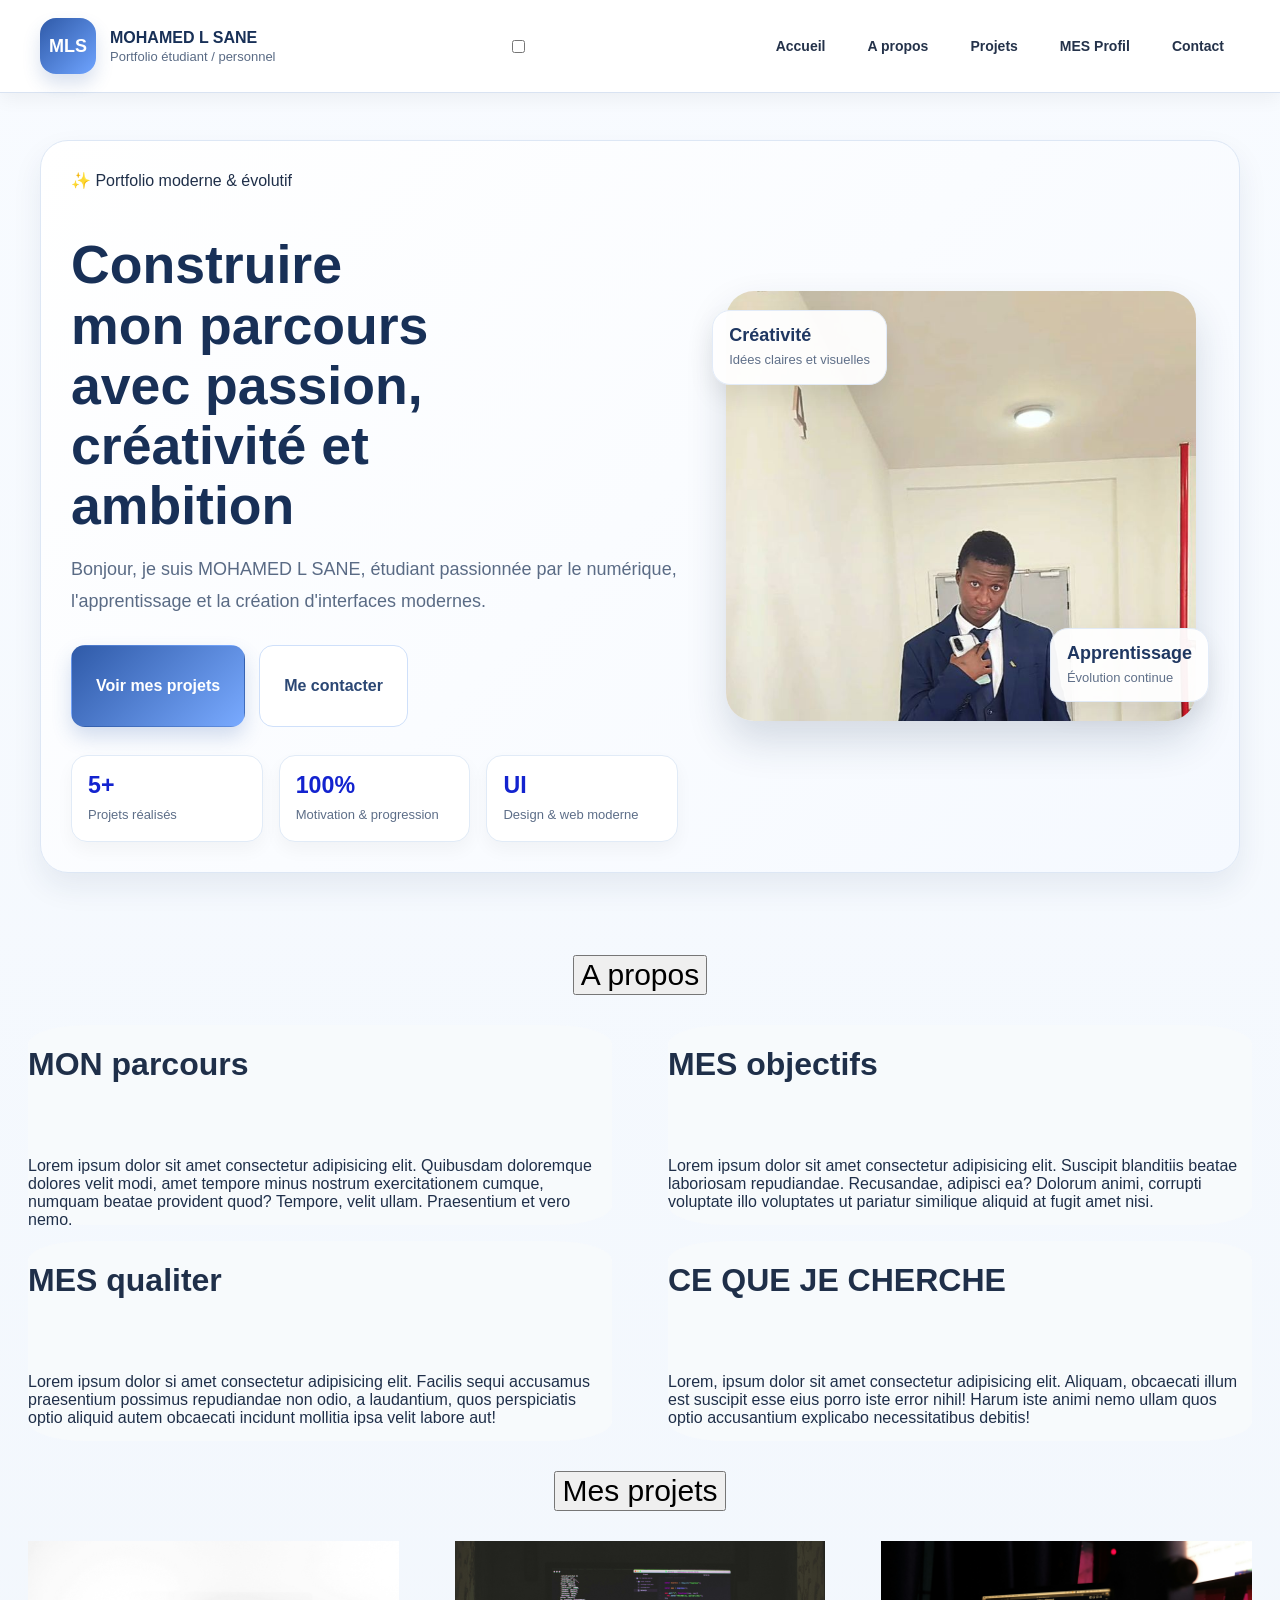
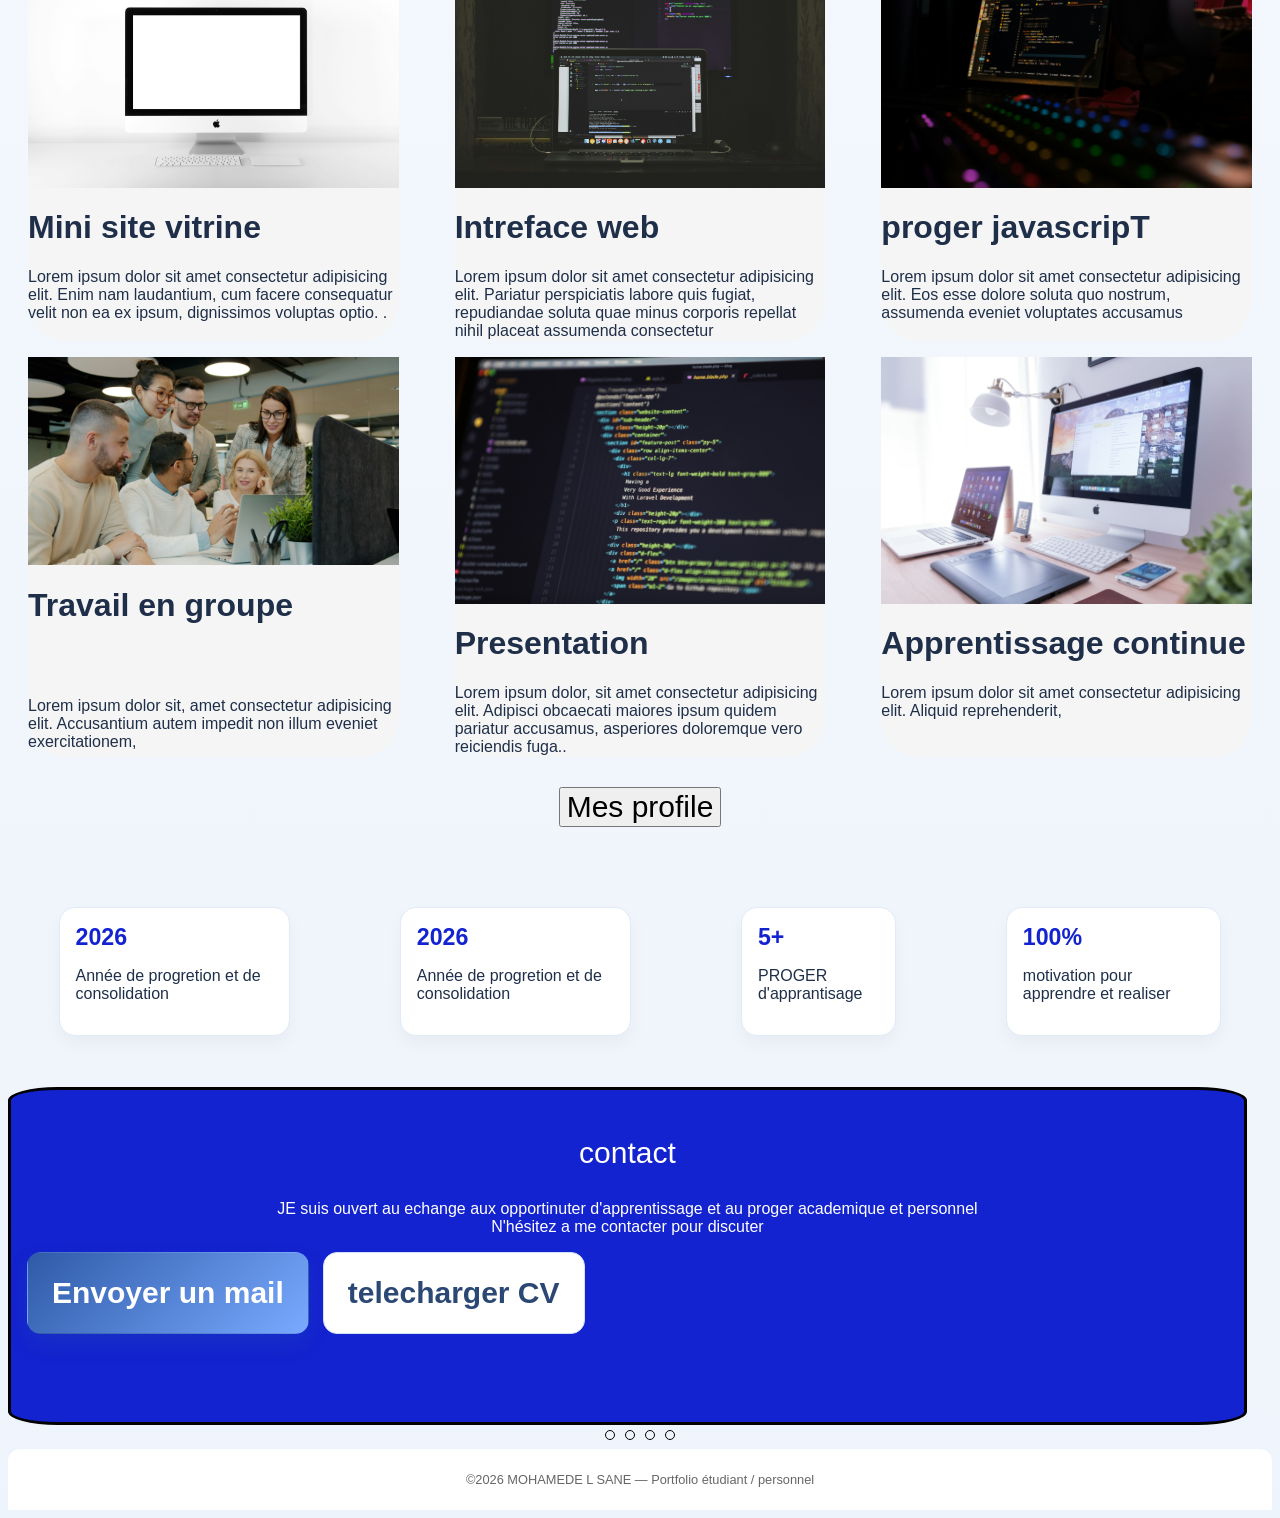
<file: PORT/index.html>
<!DOCTYPE html>
<html lang="en">
<head>
    <meta charset="UTF-8">
    <meta name="viewport" content="width=device-width, initial-scale=1.0">
    <title>Document</title>
    <link rel="stylesheet" href="style.css">
</head>
<body> 
    <header class="header">
  <div class="container header-inner">
 
    <!-- Logo + nom -->
    <a href="#accueil" class="brand">
      <div class="logo">MLS</div>
      <div class="brand-text">
        <strong>MOHAMED L SANE</strong>
        <span>Portfolio étudiant / personnel</span>
      </div>
    </a>
 
    <!-- Checkbox cachée (pour le menu burger sans JS) -->
    <input type="checkbox" id="menuToggle" class="menu-checkbox" />
 
    <!-- Le label est le bouton burger visuel -->
    <label for="menuToggle" class="menu-toggle" aria-label="Ouvrir le menu">
      <span></span>
    </label>
 
    <!-- Menu de navigation -->
    <nav class="nav">
      <a href="#accueil">Accueil</a>
      <a href="#apropos">A propos</a>
      <a href="#projets">Projets</a>
      <a href="#profil"> MES Profil</a>
      <a href="#contact">Contact</a>
    </nav>
 
  </div>
</header>
<main>
  <section class="hero" id="accueil">
    <div class="container">
      <div class="hero-box">
 
        <!-- COLONNE GAUCHE : contenu textuel -->
        <div class="hero-content">
          <div class="hero-badge">✨ Portfolio moderne & évolutif</div>
 
          <h1>Construire mon parcours avec passion, créativité et ambition</h1>
 
          <p>
            Bonjour, je suis MOHAMED L SANE, étudiant passionnée par le numérique,
            l'apprentissage et la création d'interfaces modernes.
          </p>
 
          <div class="hero-actions">
            <a href="#projets" class="btn btn-primary">Voir mes projets</a>
            <a href="#contact" class="btn btn-secondary">Me contacter</a>
          </div>
 
          <div class="hero-stats">
            <div class="hero-stat">
              <strong>5+</strong>
              <span>Projets réalisés</span>
            </div>
            <div class="hero-stat">
              <strong>100%</strong>
              <span>Motivation & progression</span>
            </div>
            <div class="hero-stat">
              <strong>UI</strong>
              <span>Design & web moderne</span>
            </div>
          </div>
        </div>
 
        <!-- COLONNE DROITE : visuel -->
        <div class="hero-visual">
          <div class="floating-card top">
            <strong>Créativité</strong>
            <span>Idées claires et visuelles</span>
          </div>
 
          <div class="hero-image-wrap">
            <img class="images/WhatsApp Image 2026-04-13 at 11.52.29.jpeg" src="images/WhatsApp Image 2026-04-13 at 11.52.29.jpeg" alt="Étudiante" />
          </div>
 
          <div class="floating-card bottom">
            <strong>Apprentissage</strong>
            <span>Évolution continue</span>
          </div>
          
        </div>
 
      </div>
    </div>
  </section>
</main>
<p class="texte"><button>A propos</button></p>

<div class="contentrectangle">
  <div class="rect1">
    <h1>MON parcours</h1> <br> <br>
    <p>Lorem ipsum dolor sit amet consectetur adipisicing elit. Quibusdam doloremque dolores velit modi, amet tempore minus nostrum exercitationem cumque, numquam beatae provident quod? Tempore, velit ullam. Praesentium et vero nemo.</p>
  </div>
  <div class="rect1">
    <H1>MES objectifs</H1> <br> <br>
    <p>Lorem ipsum dolor sit amet consectetur adipisicing elit. Suscipit blanditiis beatae laboriosam repudiandae. Recusandae, adipisci ea? Dolorum animi, corrupti voluptate illo voluptates ut pariatur similique aliquid at fugit amet nisi.</p>
  </div>
  <div class="rect1">
    <H1>MES qualiter</H1> <br> <br>
    <p>Lorem ipsum dolor si amet consectetur adipisicing elit. Facilis sequi accusamus praesentium possimus repudiandae non odio, a laudantium, quos perspiciatis optio aliquid autem obcaecati incidunt mollitia ipsa velit labore aut!</p>
  </div>
  <div class="rect1">
<H1>CE QUE JE CHERCHE</H1> <br> <br>
<P>Lorem, ipsum dolor sit amet consectetur adipisicing elit. Aliquam, obcaecati illum est suscipit esse eius porro iste error nihil! Harum iste animi nemo ullam quos optio accusantium explicabo necessitatibus debitis!</P>
  </div>
</div>
<P class="texte"> <button>Mes projets</button><P>
<div class="contentrectangle2">
  <div class="rect2">
    <img src="images/quaritsch-photography-3xQ65cknLPk-unsplash.jpg" alt="">
    <H1>Mini site vitrine </H1>
    <p>Lorem ipsum dolor sit amet consectetur adipisicing elit. Enim nam laudantium, cum facere consequatur velit non ea ex ipsum, dignissimos voluptas optio. .</p>
  </div>
  <div class="rect2">
    <img src="images/safar-safarov-LKsHwgzyk7c-unsplash copy.jpg" alt="">
    <H1>Intreface web</H1>
    <p>Lorem ipsum dolor sit amet consectetur adipisicing elit. Pariatur perspiciatis labore quis fugiat, repudiandae soluta quae minus corporis repellat nihil placeat assumenda consectetur</p>
  </div>
  <div class="rect2">
    <img src="images/rahul-mishra-7vNPUkY3gg4-unsplash.jpg" alt="">
    <H1>proger javascripT</H1>
    <P>Lorem ipsum dolor sit amet consectetur adipisicing elit. Eos esse dolore soluta quo nostrum, assumenda eveniet voluptates accusamus </P>
  </div>
  <div class="rect2">
    <img src="images/vitaly-gariev-yd_RKGH_RH4-unsplash.jpg" alt="">
    <H1>Travail en groupe </H1> <br> <br>
    <p>Lorem ipsum dolor sit, amet consectetur adipisicing elit. Accusantium autem impedit non illum eveniet exercitationem, </p>
  </div>
  <div class="rect2">
    <img src="images/mohammad-rahmani-oXlXu2qukGE-unsplash.jpg" alt="">
    <H1>Presentation</H1>
    <p>Lorem ipsum dolor, sit amet consectetur adipisicing elit. Adipisci obcaecati maiores ipsum quidem pariatur accusamus, asperiores doloremque vero reiciendis fuga..</p>
  </div>
  <div class="rect2">
    <img src="images/domenico-loia-EhTcC9sYXsw-unsplash.jpg" alt="">
    <h1>Apprentissage continue </h1>
    <p>Lorem ipsum dolor sit amet consectetur adipisicing elit. Aliquid reprehenderit,  </p>
  </div>
</div>
<p class="texte"><button>Mes profile</button></p>
<div class="contentrectengle4">
  <div class="rect4">
    <div class="hero-stat">
      <strong>2026</strong>
      <p>Année de progretion et de consolidation</p>
    </div>
  </div>
  <div class="rect4">
    <div class="hero-stat">
      <strong>2026</strong>
      <p>Année de progretion et de consolidation</p>
    </div>
  </div>
    <div class="rect4">
      <div class="hero-stat">
      <strong>5+</strong>
      <p>PROGER d'apprantisage </p>
    </div>
    </div>
  <div class="rect4">
    <div class="hero-stat">
      <strong>100%</strong>
      <p>motivation pour apprendre et realiser</p>
    </div>
  </div>
</div>
<div class="rect6">
  <p class="texte">contact</p>
  <P>JE suis ouvert au echange aux opportinuter d'apprentissage et au proger academique et personnel <br>N'hésitez a me contacter pour discuter </P>
  <div class="texte">
  <div class="hero-actions">
            <a href="#mail" class="btn btn-primary">Envoyer un mail</a>
            <a href="#telecharger" class="btn btn-secondary">telecharger CV</a>
    </div>
    </div>        
</div>
<div class="dots">
  <span></span>
  <span></span>
  <span></span>
  <span></span>
</div>
<footer class="footer">
      <p>©2026 MOHAMEDE L SANE — Portfolio étudiant / personnel</p>
    </footer>
</body>
</html>
</file>
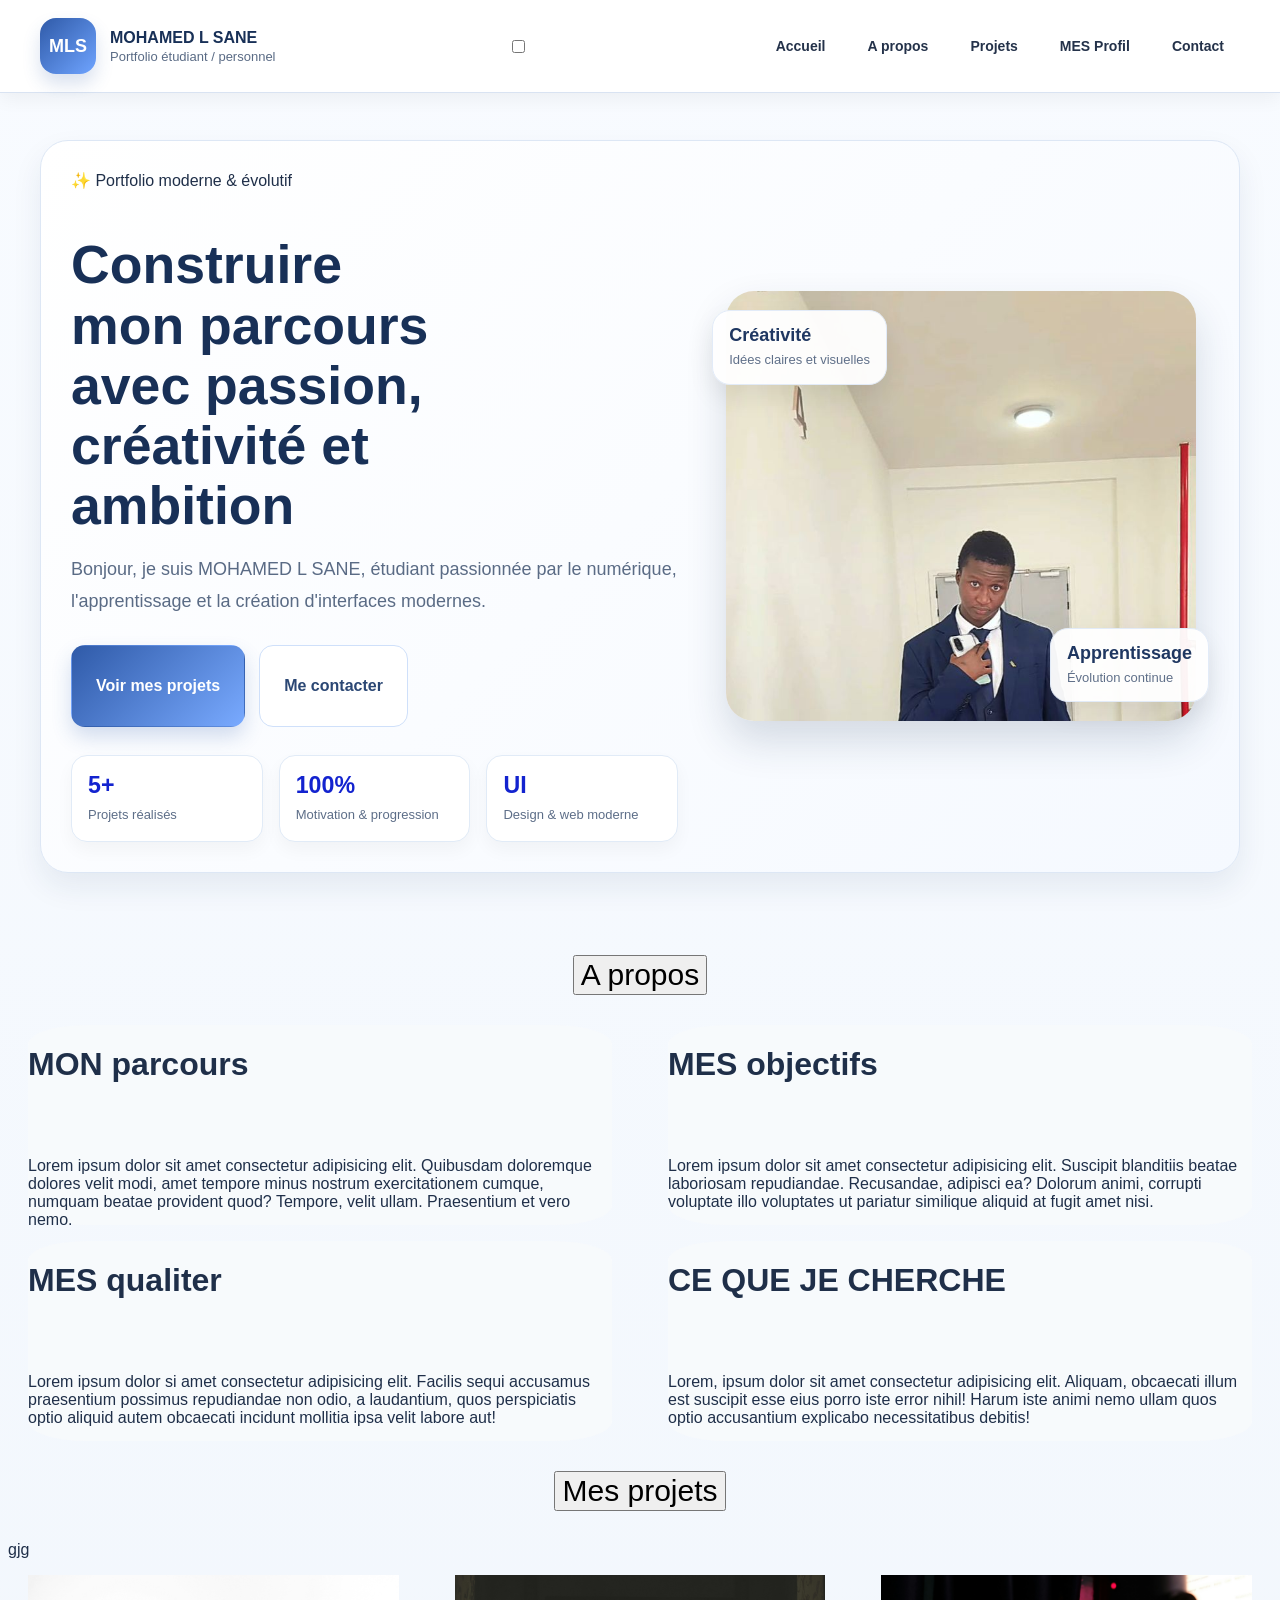
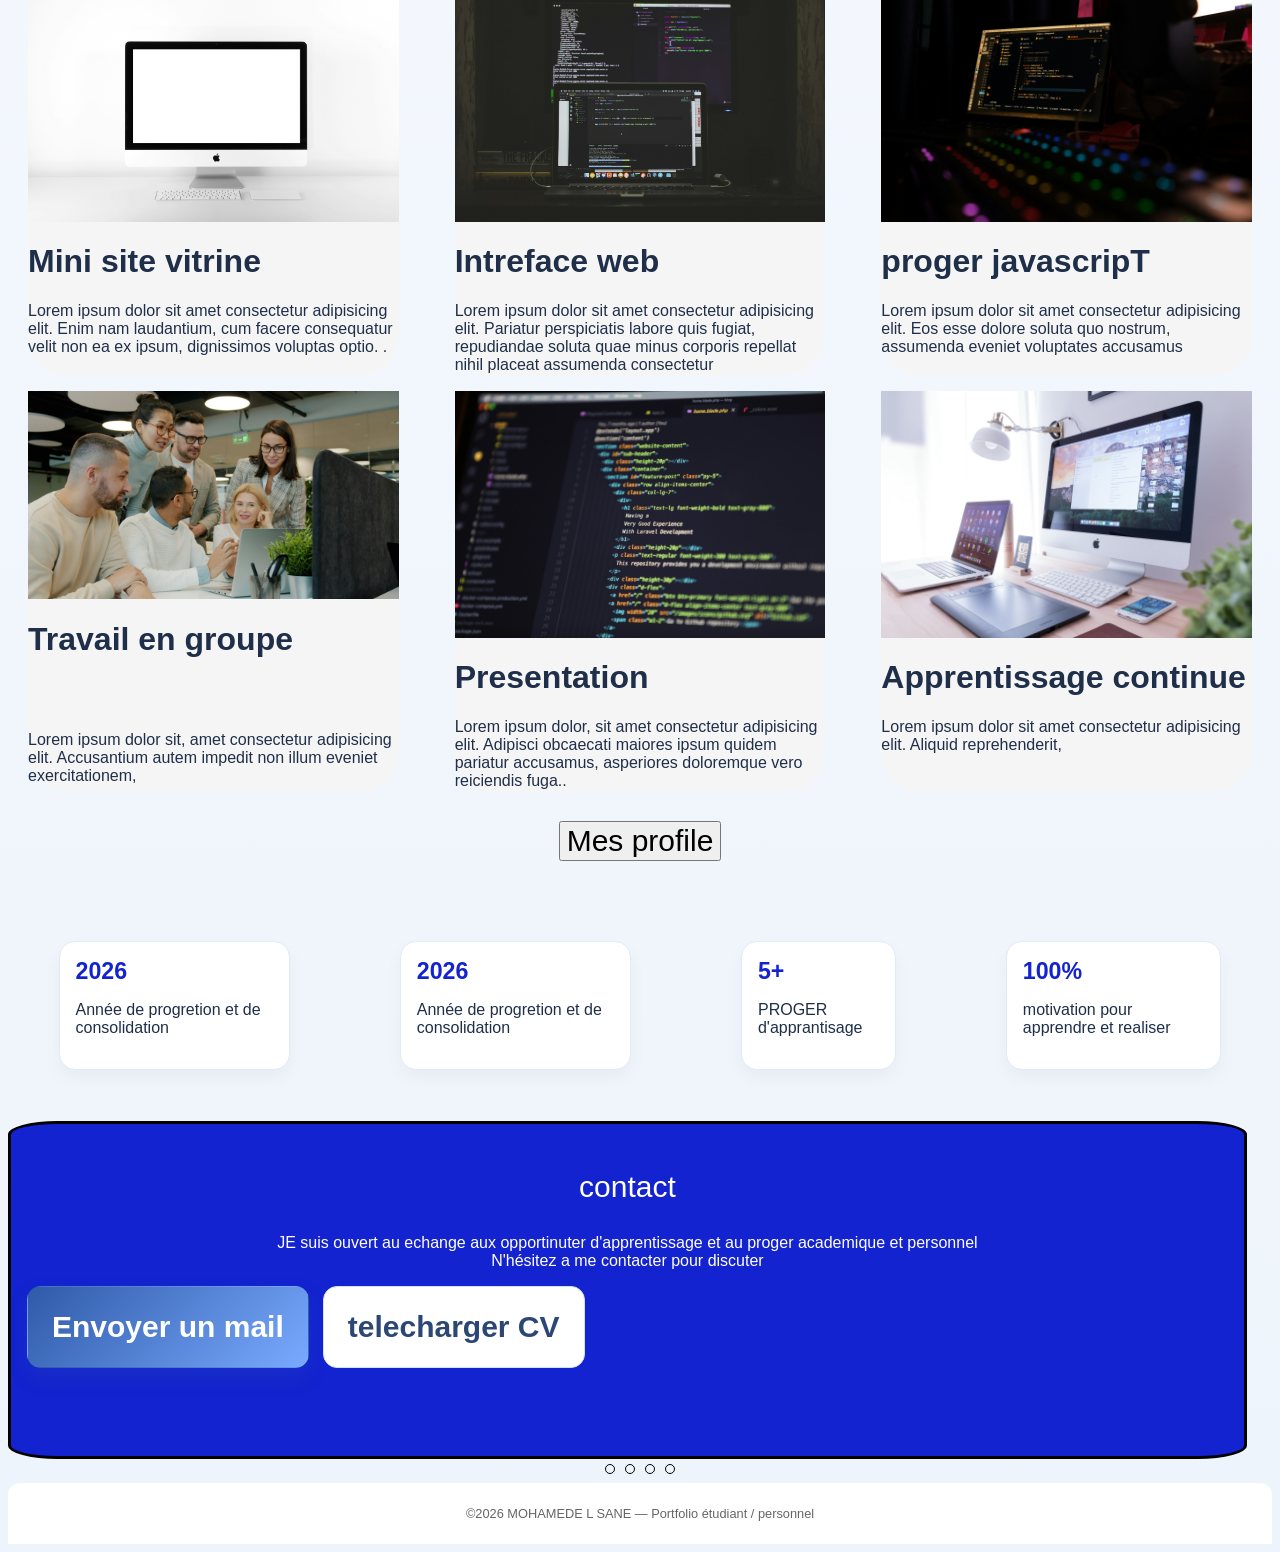
<file: portfoliaut/index.html>
<!DOCTYPE html>
<html lang="en">
<head>
    <meta charset="UTF-8">
    <meta name="viewport" content="width=device-width, initial-scale=1.0">
    <title>Document</title>
    <link rel="stylesheet" href="style.css">
</head>
<body>
    <header class="header">
  <div class="container header-inner">
 
    <!-- Logo + nom -->
    <a href="#accueil" class="brand">
      <div class="logo">MLS</div>
      <div class="brand-text">
        <strong>MOHAMED L SANE</strong>
        <span>Portfolio étudiant / personnel</span>
      </div>
    </a>
 
    <!-- Checkbox cachée (pour le menu burger sans JS) -->
    <input type="checkbox" id="menuToggle" class="menu-checkbox" />
 
    <!-- Le label est le bouton burger visuel -->
    <label for="menuToggle" class="menu-toggle" aria-label="Ouvrir le menu">
      <span></span>
    </label>
 
    <!-- Menu de navigation -->
    <nav class="nav">
      <a href="#accueil">Accueil</a>
      <a href="#apropos">A propos</a>
      <a href="#projets">Projets</a>
      <a href="#profil"> MES Profil</a>
      <a href="#contact">Contact</a>
    </nav>
 
  </div>
</header>
<main>
  <section class="hero" id="accueil">
    <div class="container">
      <div class="hero-box">
 
        <!-- COLONNE GAUCHE : contenu textuel -->
        <div class="hero-content">
          <div class="hero-badge">✨ Portfolio moderne & évolutif</div>
 
          <h1>Construire mon parcours avec passion, créativité et ambition</h1>
 
          <p>
            Bonjour, je suis MOHAMED L SANE, étudiant passionnée par le numérique,
            l'apprentissage et la création d'interfaces modernes.
          </p>
 
          <div class="hero-actions">
            <a href="#projets" class="btn btn-primary">Voir mes projets</a>
            <a href="#contact" class="btn btn-secondary">Me contacter</a>
          </div>
 
          <div class="hero-stats">
            <div class="hero-stat">
              <strong>5+</strong>
              <span>Projets réalisés</span>
            </div>
            <div class="hero-stat">
              <strong>100%</strong>
              <span>Motivation & progression</span>
            </div>
            <div class="hero-stat">
              <strong>UI</strong>
              <span>Design & web moderne</span>
            </div>
          </div>
        </div>
 
        <!-- COLONNE DROITE : visuel -->
        <div class="hero-visual">
          <div class="floating-card top">
            <strong>Créativité</strong>
            <span>Idées claires et visuelles</span>
          </div>
 
          <div class="hero-image-wrap">
            <img class="images/WhatsApp Image 2026-04-13 at 11.52.29.jpeg" src="images/WhatsApp Image 2026-04-13 at 11.52.29.jpeg" alt="Étudiante" />
          </div>
 
          <div class="floating-card bottom">
            <strong>Apprentissage</strong>
            <span>Évolution continue</span>
          </div>
          
        </div>
 
      </div>
    </div>
  </section>
</main>
<p class="texte"><button>A propos</button></p>

<div class="contentrectangle">
  <div class="rect1">
    <h1>MON parcours</h1> <br> <br>
    <p>Lorem ipsum dolor sit amet consectetur adipisicing elit. Quibusdam doloremque dolores velit modi, amet tempore minus nostrum exercitationem cumque, numquam beatae provident quod? Tempore, velit ullam. Praesentium et vero nemo.</p>
  </div>
  <div class="rect1">
    <H1>MES objectifs</H1> <br> <br>
    <p>Lorem ipsum dolor sit amet consectetur adipisicing elit. Suscipit blanditiis beatae laboriosam repudiandae. Recusandae, adipisci ea? Dolorum animi, corrupti voluptate illo voluptates ut pariatur similique aliquid at fugit amet nisi.</p>
  </div>
  <div class="rect1">
    <H1>MES qualiter</H1> <br> <br>
    <p>Lorem ipsum dolor si amet consectetur adipisicing elit. Facilis sequi accusamus praesentium possimus repudiandae non odio, a laudantium, quos perspiciatis optio aliquid autem obcaecati incidunt mollitia ipsa velit labore aut!</p>
  </div>
  <div class="rect1">
<H1>CE QUE JE CHERCHE</H1> <br> <br>
<P>Lorem, ipsum dolor sit amet consectetur adipisicing elit. Aliquam, obcaecati illum est suscipit esse eius porro iste error nihil! Harum iste animi nemo ullam quos optio accusantium explicabo necessitatibus debitis!</P>
  </div>
</div>
<P class="texte"> <button>Mes projets</button><P>gjg
<div class="contentrectangle2">
  <div class="rect2">
    <img src="images/quaritsch-photography-3xQ65cknLPk-unsplash.jpg" alt="">
    <H1>Mini site vitrine </H1>
    <p>Lorem ipsum dolor sit amet consectetur adipisicing elit. Enim nam laudantium, cum facere consequatur velit non ea ex ipsum, dignissimos voluptas optio. .</p>
  </div>
  <div class="rect2">
    <img src="images/safar-safarov-LKsHwgzyk7c-unsplash copy.jpg" alt="">
    <H1>Intreface web</H1>
    <p>Lorem ipsum dolor sit amet consectetur adipisicing elit. Pariatur perspiciatis labore quis fugiat, repudiandae soluta quae minus corporis repellat nihil placeat assumenda consectetur</p>
  </div>
  <div class="rect2">
    <img src="images/rahul-mishra-7vNPUkY3gg4-unsplash.jpg" alt="">
    <H1>proger javascripT</H1>
    <P>Lorem ipsum dolor sit amet consectetur adipisicing elit. Eos esse dolore soluta quo nostrum, assumenda eveniet voluptates accusamus </P>
  </div>
  <div class="rect2">
    <img src="images/vitaly-gariev-yd_RKGH_RH4-unsplash.jpg" alt="">
    <H1>Travail en groupe </H1> <br> <br>
    <p>Lorem ipsum dolor sit, amet consectetur adipisicing elit. Accusantium autem impedit non illum eveniet exercitationem, </p>
  </div>
  <div class="rect2">
    <img src="images/mohammad-rahmani-oXlXu2qukGE-unsplash.jpg" alt="">
    <H1>Presentation</H1>
    <p>Lorem ipsum dolor, sit amet consectetur adipisicing elit. Adipisci obcaecati maiores ipsum quidem pariatur accusamus, asperiores doloremque vero reiciendis fuga..</p>
  </div>
  <div class="rect2">
    <img src="images/domenico-loia-EhTcC9sYXsw-unsplash.jpg" alt="">
    <h1>Apprentissage continue </h1>
    <p>Lorem ipsum dolor sit amet consectetur adipisicing elit. Aliquid reprehenderit,  </p>
  </div>
</div>
<p class="texte"><button>Mes profile</button></p>
<div class="contentrectengle4">
  <div class="rect4">
    <div class="hero-stat">
      <strong>2026</strong>
      <p>Année de progretion et de consolidation</p>
    </div>
  </div>
  <div class="rect4">
    <div class="hero-stat">
      <strong>2026</strong>
      <p>Année de progretion et de consolidation</p>
    </div>
  </div>
    <div class="rect4">
      <div class="hero-stat">
      <strong>5+</strong>
      <p>PROGER d'apprantisage </p>
    </div>
    </div>
  <div class="rect4">
    <div class="hero-stat">
      <strong>100%</strong>
      <p>motivation pour apprendre et realiser</p>
    </div>
  </div>
</div>
<div class="rect6">
  <p class="texte">contact</p>
  <P>JE suis ouvert au echange aux opportinuter d'apprentissage et au proger academique et personnel <br>N'hésitez a me contacter pour discuter </P>
  <div class="texte">
  <div class="hero-actions">
            <a href="#mail" class="btn btn-primary">Envoyer un mail</a>
            <a href="#telecharger" class="btn btn-secondary">telecharger CV</a>
    </div>
    </div>        
</div>
<div class="dots">
  <span></span>
  <span></span>
  <span></span>
  <span></span>
</div>
<footer class="footer">
      <p>©2026 MOHAMEDE L SANE — Portfolio étudiant / personnel</p>
    </footer>
</body>
</html>
</file>
<file: PORT/style.css>
html {
  scroll-behavior: smooth;
}
body {
  font-family: Arial, sans-serif;
  background: linear-gradient(180deg, #f8fbff 0%, #eef4fb 100%);
  color: #1f2f49;
  padding-top: 92px;
  overflow-x: hidden;
}

img {
  max-width: 100%;
  display: block;
}
a, button, input, textarea, select {
  font: inherit;
}
 
.container {
  width: min(100% - 32px, 1200px);
  margin: 0 auto;
}


.header {
  position: fixed;
  top: 0; 
  left: 0;  
  width: 100%;
  background: rgba(255, 255, 255, 0.92);
  backdrop-filter: blur(12px);
  border-bottom: 1px solid #d9e3f2;
  z-index: 1000;
  box-shadow: 0 6px 18px rgba(0, 0, 0, 0.05);
}


.header-inner {
  min-height: 92px;
  display: flex;
  align-items: center;
  justify-content: space-between;
  gap: 20px;
}
.brand {
  display: flex;
align-items: center;
  gap: 14px;
  text-decoration: none;
  color: #1f2f49;
  min-width: 0;
}
 
.logo {
  width: 56px;
  height: 56px;
  flex: 0 0 56px;
  border-radius: 16px;
  background: linear-gradient(135deg, #2f5aa8, #6fa4ff);
  color: #ffffff;
  display: flex;
  align-items: center;
  justify-content: center;
  font-weight: 700;
  font-size: 18px;
  box-shadow: 0 10px 18px rgba(47, 90, 168, 0.18);
}
.brand-text {
  display: flex;
  flex-direction: column;
  gap: 2px;
  min-width: 0;
}
 
.brand-text strong {
  font-size: 16px;
  color: #183057;
  white-space: nowrap;
  overflow: hidden;
  text-overflow: ellipsis;
}
 
.brand-text span {
  font-size: 13px;
  color: #5a6b85;
  white-space: nowrap;
  overflow: hidden;
  text-overflow: ellipsis;
}
.nav {
  display: flex;
  align-items: center;
  gap: 10px;
  flex-wrap: wrap;
}
 
.nav a {
  text-decoration: none;
  color: #24324a;
  padding: 10px 16px;
  font-size: 14px;
  font-weight: 600;
  border-radius: 999px;
  transition: 0.3s ease;
}
 
.nav a:hover,
.nav a:focus-visible {
  background: #e8f1ff;
  color: #2f5aa8;
  outline: none;
}
* La checkbox est invisible */
.menu-checkbox {
  display: none;
}
 
/* Le label est caché sur desktop (affiché seulement ≤ 860px) */
.menu-toggle {
  display: none;
  width: 48px;
  height: 48px;
  border: 1px solid #d9e3f2;
  border-radius: 14px;
  background: #ffffff;
  align-items: center;
  justify-content: center;
  cursor: pointer;
}


.menu-toggle span,
.menu-toggle::before,
.menu-toggle::after {
  content: "";
  display: block;
  width: 20px;
  height: 2px;
  background: #24324a;
  border-radius: 999px;
  transition: 0.3s ease;
  position: relative;
}
 
.menu-toggle::before {
  position: absolute;
  transform: translateY(-6px);  /* barre du haut */
}
 
.menu-toggle::after {
  position: absolute;
  transform: translateY(6px);   /* barre du bas */
}
/* Barre du milieu disparaît */
.menu-checkbox:checked ~ .menu-toggle span {
  opacity: 0;
}
 
/* Barre du haut pivote */
.menu-checkbox:checked ~ .menu-toggle::before {
  transform: rotate(45deg);
}
 
/* Barre du bas pivote */
.menu-checkbox:checked ~ .menu-toggle::after {
 transform: rotate(-45deg);
}


.hero {
  padding: clamp(24px, 4vw, 40px) 0 clamp(34px, 5vw, 52px);
}
.hero-box {
  min-height: 500px;
  border: 1px solid #dde7f5;
  border-radius: 28px;
  background: linear-gradient(135deg, #ffffff 0%, #f5f9ff 100%);
  display: grid;
  grid-template-columns: minmax(0, 1.1fr) minmax(320px, 0.9fr);
  align-items: center;
  gap: clamp(20px, 4vw, 34px);
  padding: clamp(18px, 3vw, 30px);
  box-shadow: 0 14px 30px rgba(24, 48, 87, 0.08);
  overflow: hidden;
}


.hero-content h1 {
  font-size: clamp(2rem, 5vw, 3.35rem);
  line-height: 1.12;
  margin-bottom: 18px;
  color: #183057;
  max-width: 12ch;
}
.hero-content p {
  font-size: clamp(1rem, 2vw, 1.125rem);
  line-height: 1.8;
  margin-bottom: 28px;
  color: #5a6b85;
  max-width: 620px;
}


.hero-actions {
  display: flex;
  gap: 14px;
  flex-wrap: wrap;
  margin-bottom: 28px;
}
 
.btn {
  display: inline-flex;
  align-items: center;
  justify-content: center;
  min-height: 52px;
  padding: 14px 24px;
  border-radius: 14px;
  text-decoration: none;
  font-weight: 700;
  transition: 0.3s ease;
  border: 1px solid transparent;
  text-align: center;
}
 
.btn-primary {
  background: linear-gradient(135deg, #2f5aa8, #79aaff);
  color: #ffffff;
  box-shadow: 0 10px 20px rgba(47, 90, 168, 0.2);
}
 
.btn-primary:hover,
.btn-primary:focus-visible {
  transform: translateY(-2px);
  box-shadow: 0 14px 24px rgba(47, 90, 168, 0.26);
  outline: none;
}
 
.btn-secondary {
  border-color: #cfe0fa;
  color: #2b4774;
  background: #ffffff;
}
 
.btn-secondary:hover,
.btn-secondary:focus-visible {
  background: #f3f8ff;
  outline: none;
}



.hero-stats {
  display: grid;
  grid-template-columns: repeat(3, minmax(0, 1fr));
  gap: 16px;;
}
 
.hero-stat {
  min-width: 0;
  padding: 16px;
  border-radius: 16px;
  background: #ffffff;
  border: 1px solid #e1ebf7;
  box-shadow: 0 8px 18px rgba(0, 0, 0, 0.04);
}
 
.hero-stat strong {
  display: block;
  font-size: clamp(1.2rem, 2vw, 1.45rem);
  color: #1323cf;
  margin-bottom: 6px;
}
 
.hero-stat span {
  font-size: 13px;
  line-height: 1.5;
  color: #5d6e88;
}


.hero-visual {
  position: relative;
  min-height: 440px;
  display: flex;
  align-items: center;
  justify-content: center;
}
 
.hero-image-wrap {
  position: relative;
  width: 100%;
  max-width: 470px;
  aspect-ratio: 47 / 43;
  border-radius: 28px;
  overflow: hidden;
  box-shadow: 0 20px 40px rgba(26, 47, 82, 0.16);
}
 
.hero-image {
  width: 100%;
  height: 100%;
  object-fit: cover;
}


.floating-card {
  position: absolute;
  z-index: 2;
  max-width: 210px;
  background: rgba(255, 255, 255, 0.95);
  border: 1px solid #e2ebf8;
  border-radius: 18px;
  padding: 14px 16px;
  box-shadow: 0 12px 26px rgba(0, 0, 0, 0.08);
}
 
.floating-card.top {
  top: 24px;
  left: 0;
}
 
.floating-card.bottom {
  right: 0;
  bottom: 24px;
}
 
.floating-card strong {
  display: block;
  font-size: 18px;
  color: #1f3761;
  margin-bottom: 4px;
}
 
.floating-card span {
  font-size: 13px;
  color: #607089;
  line-height: 1.5;
}


@media (max-width: 1024px) {
  .hero-box {
    grid-template-columns: 1fr;
  }
 
  .hero-content h1 {
    max-width: none;
  }
 
  .hero-visual {
    min-height: auto;
    padding-top: 10px;
  }
 
  .hero-image-wrap {
    max-width: 100%;
  }
}
@media (max-width: 860px) {
  body {
    padding-top: 84px;
  }
 
  .header-inner {
    min-height: 84px;
  }
 
  .menu-toggle {
    display: inline-flex;
    position: relative;
    z-index: 1002;
  }
 
  .nav {
    position: fixed;
    top: 84px;
    left: 16px;
    right: 16px;
    display: flex;
    flex-direction: column;
    align-items: stretch;
    gap: 8px;
    padding: 14px;
    background: rgba(255, 255, 255, 0.98);
    border: 1px solid #d9e3f2;
    border-radius: 20px;
    box-shadow: 0 14px 30px rgba(24, 48, 87, 0.08);
    opacity: 0;
    visibility: hidden;
    transform: translateY(-10px);
    transition: 0.3s ease;
  }
 
  .menu-checkbox:checked ~ .nav {
    opacity: 1;
    visibility: visible;
    transform: translateY(0);
  }
 
  .nav a {
    width: 100%;
    text-align: center;
    background: #f8fbff;
  }
}
@media (max-width: 680px) {
  .container {
    width: min(100% - 24px, 1200px);
  }
 
  .brand-text span {
    display: none;
  }
 
  .hero-box {
    border-radius: 22px;
    padding: 18px;
  }
 
  .hero-badge {
    width: 100%;
    justify-content: center;
  }
 
  .hero-actions {
    flex-direction: column;
  }
 
  .hero-actions .btn {
    width: 100%;
  }
 
  .hero-stats {
    grid-template-columns: 1fr;
  }
 
  .hero-visual {
    gap: 14px;
    flex-direction: column;
    align-items: stretch;
  }
 
  .floating-card {
    position: static;
    max-width: 100%;
  }
}
@media (max-width: 480px) {
  body {
    padding-top: 78px;
  }
 
  .header-inner {
    min-height: 78px;
    gap: 12px;
  }
 
  .logo {
    width: 48px;
    height: 48px;
    flex-basis: 48px;
    border-radius: 14px;
  }
 
  .brand-text strong {
    font-size: 15px;
  }
 
  .hero-image-wrap {
    border-radius: 22px;
  }
}
.contentrectangle{
  display: grid;
  grid-template-columns: repeat(2,1fr);
  gap: 16px;
  justify-content: center;



}
.rect1{
  border-radius: 10%;
  height: 200px;
  margin: auto 20px;
  background-color: #f8fafcf1;
  justify-content: center;
}
.contentrectangle2{
  display: grid;
  grid-template-columns: repeat(3,1fr);
  gap: 16px;
  justify-content: center;

}
.rect2{
  height: 400px;
  background-color: whitesmoke;
  border-radius: 10%;
  margin: auto 20px;

}
.contentrectengle4{
  display: flex;
  gap: 110px;
  justify-content: center;
  padding: 4%;
}
.texte{
font-size: 30px;
text-align: center;
flex-wrap: wrap;
justify-content: center;
}
.rect6{
  border: solid black;
  height: 300px;
  width: 95%;
  padding: 16px;
  margin: top;
  border-radius: 4%;
  background-color: #1323cf;
  justify-content: space-around;
  color: white;
  text-align: center;
}
.dots{
  display: flex;
  justify-content: center;
}
.dots span{
display:inline-block;
width:8px;
height:8px;
border:1px solid #000;
border-radius:50%;
margin:5px;
align-items: center;;
}
.footer {
  background-color: #ffffff;
  border-radius: 12px 12px 0 0;
  padding: 10px;
  text-align: center;
  font-size: 0.8rem;
  color: #666;
  margin-top: 4px;
}
</file>
<file: portfoliaut/style.css>
html {
  scroll-behavior: smooth;
}
body {
  font-family: Arial, sans-serif;
  background: linear-gradient(180deg, #f8fbff 0%, #eef4fb 100%);
  color: #1f2f49;
  padding-top: 92px;
  overflow-x: hidden;
}

img {
  max-width: 100%;
  display: block;
}
a, button, input, textarea, select {
  font: inherit;
}
 
.container {
  width: min(100% - 32px, 1200px);
  margin: 0 auto;
}


.header {
  position: fixed;
  top: 0; 
  left: 0;  
  width: 100%;
  background: rgba(255, 255, 255, 0.92);
  backdrop-filter: blur(12px);
  border-bottom: 1px solid #d9e3f2;
  z-index: 1000;
  box-shadow: 0 6px 18px rgba(0, 0, 0, 0.05);
}


.header-inner {
  min-height: 92px;
  display: flex;
  align-items: center;
  justify-content: space-between;
  gap: 20px;
}
.brand {
  display: flex;
align-items: center;
  gap: 14px;
  text-decoration: none;
  color: #1f2f49;
  min-width: 0;
}
 
.logo {
  width: 56px;
  height: 56px;
  flex: 0 0 56px;
  border-radius: 16px;
  background: linear-gradient(135deg, #2f5aa8, #6fa4ff);
  color: #ffffff;
  display: flex;
  align-items: center;
  justify-content: center;
  font-weight: 700;
  font-size: 18px;
  box-shadow: 0 10px 18px rgba(47, 90, 168, 0.18);
}
.brand-text {
  display: flex;
  flex-direction: column;
  gap: 2px;
  min-width: 0;
}
 
.brand-text strong {
  font-size: 16px;
  color: #183057;
  white-space: nowrap;
  overflow: hidden;
  text-overflow: ellipsis;
}
 
.brand-text span {
  font-size: 13px;
  color: #5a6b85;
  white-space: nowrap;
  overflow: hidden;
  text-overflow: ellipsis;
}
.nav {
  display: flex;
  align-items: center;
  gap: 10px;
  flex-wrap: wrap;
}
 
.nav a {
  text-decoration: none;
  color: #24324a;
  padding: 10px 16px;
  font-size: 14px;
  font-weight: 600;
  border-radius: 999px;
  transition: 0.3s ease;
}
 
.nav a:hover,
.nav a:focus-visible {
  background: #e8f1ff;
  color: #2f5aa8;
  outline: none;
}
* La checkbox est invisible */
.menu-checkbox {
  display: none;
}
 
/* Le label est caché sur desktop (affiché seulement ≤ 860px) */
.menu-toggle {
  display: none;
  width: 48px;
  height: 48px;
  border: 1px solid #d9e3f2;
  border-radius: 14px;
  background: #ffffff;
  align-items: center;
  justify-content: center;
  cursor: pointer;
}


.menu-toggle span,
.menu-toggle::before,
.menu-toggle::after {
  content: "";
  display: block;
  width: 20px;
  height: 2px;
  background: #24324a;
  border-radius: 999px;
  transition: 0.3s ease;
  position: relative;
}
 
.menu-toggle::before {
  position: absolute;
  transform: translateY(-6px);  /* barre du haut */
}
 
.menu-toggle::after {
  position: absolute;
  transform: translateY(6px);   /* barre du bas */
}
/* Barre du milieu disparaît */
.menu-checkbox:checked ~ .menu-toggle span {
  opacity: 0;
}
 
/* Barre du haut pivote */
.menu-checkbox:checked ~ .menu-toggle::before {
  transform: rotate(45deg);
}
 
/* Barre du bas pivote */
.menu-checkbox:checked ~ .menu-toggle::after {
 transform: rotate(-45deg);
}


.hero {
  padding: clamp(24px, 4vw, 40px) 0 clamp(34px, 5vw, 52px);
}
.hero-box {
  min-height: 500px;
  border: 1px solid #dde7f5;
  border-radius: 28px;
  background: linear-gradient(135deg, #ffffff 0%, #f5f9ff 100%);
  display: grid;
  grid-template-columns: minmax(0, 1.1fr) minmax(320px, 0.9fr);
  align-items: center;
  gap: clamp(20px, 4vw, 34px);
  padding: clamp(18px, 3vw, 30px);
  box-shadow: 0 14px 30px rgba(24, 48, 87, 0.08);
  overflow: hidden;
}


.hero-content h1 {
  font-size: clamp(2rem, 5vw, 3.35rem);
  line-height: 1.12;
  margin-bottom: 18px;
  color: #183057;
  max-width: 12ch;
}
.hero-content p {
  font-size: clamp(1rem, 2vw, 1.125rem);
  line-height: 1.8;
  margin-bottom: 28px;
  color: #5a6b85;
  max-width: 620px;
}


.hero-actions {
  display: flex;
  gap: 14px;
  flex-wrap: wrap;
  margin-bottom: 28px;
}
 
.btn {
  display: inline-flex;
  align-items: center;
  justify-content: center;
  min-height: 52px;
  padding: 14px 24px;
  border-radius: 14px;
  text-decoration: none;
  font-weight: 700;
  transition: 0.3s ease;
  border: 1px solid transparent;
  text-align: center;
}
 
.btn-primary {
  background: linear-gradient(135deg, #2f5aa8, #79aaff);
  color: #ffffff;
  box-shadow: 0 10px 20px rgba(47, 90, 168, 0.2);
}
 
.btn-primary:hover,
.btn-primary:focus-visible {
  transform: translateY(-2px);
  box-shadow: 0 14px 24px rgba(47, 90, 168, 0.26);
  outline: none;
}
 
.btn-secondary {
  border-color: #cfe0fa;
  color: #2b4774;
  background: #ffffff;
}
 
.btn-secondary:hover,
.btn-secondary:focus-visible {
  background: #f3f8ff;
  outline: none;
}



.hero-stats {
  display: grid;
  grid-template-columns: repeat(3, minmax(0, 1fr));
  gap: 16px;;
}
 
.hero-stat {
  min-width: 0;
  padding: 16px;
  border-radius: 16px;
  background: #ffffff;
  border: 1px solid #e1ebf7;
  box-shadow: 0 8px 18px rgba(0, 0, 0, 0.04);
}
 
.hero-stat strong {
  display: block;
  font-size: clamp(1.2rem, 2vw, 1.45rem);
  color: #1323cf;
  margin-bottom: 6px;
}
 
.hero-stat span {
  font-size: 13px;
  line-height: 1.5;
  color: #5d6e88;
}


.hero-visual {
  position: relative;
  min-height: 440px;
  display: flex;
  align-items: center;
  justify-content: center;
}
 
.hero-image-wrap {
  position: relative;
  width: 100%;
  max-width: 470px;
  aspect-ratio: 47 / 43;
  border-radius: 28px;
  overflow: hidden;
  box-shadow: 0 20px 40px rgba(26, 47, 82, 0.16);
}
 
.hero-image {
  width: 100%;
  height: 100%;
  object-fit: cover;
}


.floating-card {
  position: absolute;
  z-index: 2;
  max-width: 210px;
  background: rgba(255, 255, 255, 0.95);
  border: 1px solid #e2ebf8;
  border-radius: 18px;
  padding: 14px 16px;
  box-shadow: 0 12px 26px rgba(0, 0, 0, 0.08);
}
 
.floating-card.top {
  top: 24px;
  left: 0;
}
 
.floating-card.bottom {
  right: 0;
  bottom: 24px;
}
 
.floating-card strong {
  display: block;
  font-size: 18px;
  color: #1f3761;
  margin-bottom: 4px;
}
 
.floating-card span {
  font-size: 13px;
  color: #607089;
  line-height: 1.5;
}


@media (max-width: 1024px) {
  .hero-box {
    grid-template-columns: 1fr;
  }
 
  .hero-content h1 {
    max-width: none;
  }
 
  .hero-visual {
    min-height: auto;
    padding-top: 10px;
  }
 
  .hero-image-wrap {
    max-width: 100%;
  }
}
@media (max-width: 860px) {
  body {
    padding-top: 84px;
  }
 
  .header-inner {
    min-height: 84px;
  }
 
  .menu-toggle {
    display: inline-flex;
    position: relative;
    z-index: 1002;
  }
 
  .nav {
    position: fixed;
    top: 84px;
    left: 16px;
    right: 16px;
    display: flex;
    flex-direction: column;
    align-items: stretch;
    gap: 8px;
    padding: 14px;
    background: rgba(255, 255, 255, 0.98);
    border: 1px solid #d9e3f2;
    border-radius: 20px;
    box-shadow: 0 14px 30px rgba(24, 48, 87, 0.08);
    opacity: 0;
    visibility: hidden;
    transform: translateY(-10px);
    transition: 0.3s ease;
  }
 
  .menu-checkbox:checked ~ .nav {
    opacity: 1;
    visibility: visible;
    transform: translateY(0);
  }
 
  .nav a {
    width: 100%;
    text-align: center;
    background: #f8fbff;
  }
}
@media (max-width: 680px) {
  .container {
    width: min(100% - 24px, 1200px);
  }
 
  .brand-text span {
    display: none;
  }
 
  .hero-box {
    border-radius: 22px;
    padding: 18px;
  }
 
  .hero-badge {
    width: 100%;
    justify-content: center;
  }
 
  .hero-actions {
    flex-direction: column;
  }
 
  .hero-actions .btn {
    width: 100%;
  }
 
  .hero-stats {
    grid-template-columns: 1fr;
  }
 
  .hero-visual {
    gap: 14px;
    flex-direction: column;
    align-items: stretch;
  }
 
  .floating-card {
    position: static;
    max-width: 100%;
  }
}
@media (max-width: 480px) {
  body {
    padding-top: 78px;
  }
 
  .header-inner {
    min-height: 78px;
    gap: 12px;
  }
 
  .logo {
    width: 48px;
    height: 48px;
    flex-basis: 48px;
    border-radius: 14px;
  }
 
  .brand-text strong {
    font-size: 15px;
  }
 
  .hero-image-wrap {
    border-radius: 22px;
  }
}
.contentrectangle{
  display: grid;
  grid-template-columns: repeat(2,1fr);
  gap: 16px;
  justify-content: center;



}
.rect1{
  border-radius: 10%;
  height: 200px;
  margin: auto 20px;
  background-color: #f8fafcf1;
  justify-content: center;
}
.contentrectangle2{
  display: grid;
  grid-template-columns: repeat(3,1fr);
  gap: 16px;
  justify-content: center;

}
.rect2{
  height: 400px;
  background-color: whitesmoke;
  border-radius: 10%;
  margin: auto 20px;

}
.contentrectengle4{
  display: flex;
  gap: 110px;
  justify-content: center;
  padding: 4%;
}
.texte{
font-size: 30px;
text-align: center;
flex-wrap: wrap;
justify-content: center;
}
.rect6{
  border: solid black;
  height: 300px;
  width: 95%;
  padding: 16px;
  margin: top;
  border-radius: 4%;
  background-color: #1323cf;
  justify-content: space-around;
  color: white;
  text-align: center;
}
.dots{
  display: flex;
  justify-content: center;
}
.dots span{
display:inline-block;
width:8px;
height:8px;
border:1px solid #000;
border-radius:50%;
margin:5px;
align-items: center;;
}
.footer {
  background-color: #ffffff;
  border-radius: 12px 12px 0 0;
  padding: 10px;
  text-align: center;
  font-size: 0.8rem;
  color: #666;
  margin-top: 4px;
}
</file>
